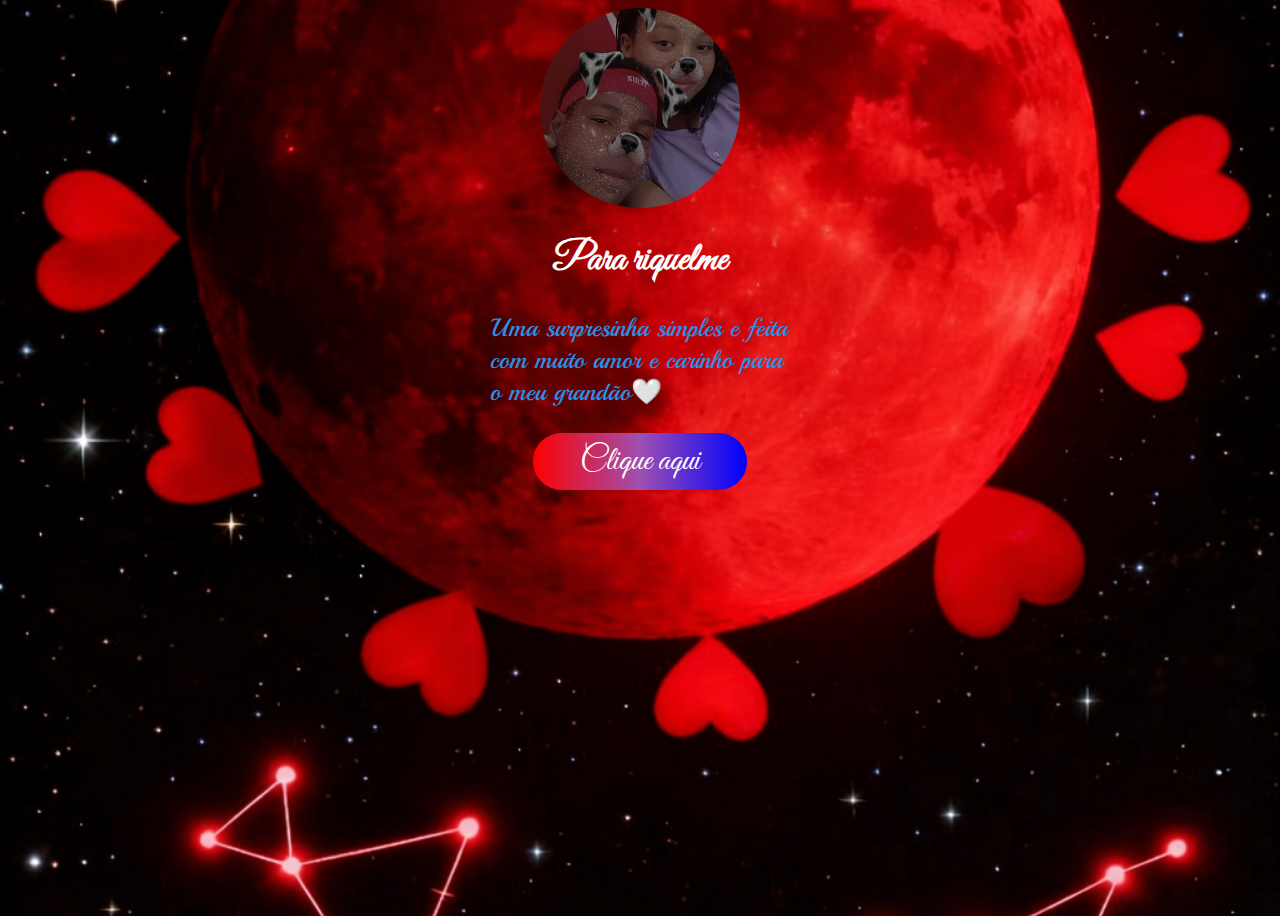
<file: index.html>
<!DOCTYPE html>
<html lang="en">
<head>
    <meta charset="UTF-8">
    <meta name="viewport" content="width=device-width, initial-scale=1.0">
    <title>1 mês</title>
    <style>
    @import url('https://fonts.googleapis.com/css2?family=Great+Vibes&family=Macondo&family=Playball&display=swap');

        @import url('https://fonts.googleapis.com/css2?family=Great+Vibes&family=Macondo&family=Playball&display=swap');

        :root {
            --fonte1: "Great Vibes", cursive;
            --fonte2: "Playball", cursive;
        }
         body {
            height: 100vh;
            background-color: rgb(0, 0, 0);
            background-image: url('imagens/fundo02.png');
            background-repeat: no-repeat;
            background-size: cover;
            background-position: center;
        }
         header {
            width: 300px;
            margin: auto;
        }
        header > h1 {
            text-align: center;
            color: white;
            font-family: var(--fonte1);
            font-size: 40px;
        }
        header > p {
            color: rgb(45, 143, 229);
            font-family: var(--fonte2);
            font-size: 25px;
        }
        .link {
            margin: auto;
            background-image: linear-gradient(to right, red,rgb(158, 79, 176),blue);
            width: 200px;
            padding: 7px;
            text-align: center;
            border-radius: 30px;
        }
         a {
            text-decoration: none;
            color: white;
            font-size: 34px;
            font-family: var(--fonte1);
        }
        .imagens {
            background-image: url('imagens/img01.jpg');
            background-size: cover;
            background-position: center;
            width: 200px;
            height: 200px;
            border-radius: 50%;
            margin: auto;
        }
 </style>
</head>
<body>
    <div class="imagens">
    </div>

    <header>
        <h1> Para riquelme</h1></header>
 <header>
   <p>Uma surpresinha simples e feita com muito amor e carinho para o meu grandão🤍 </p>
 </header>

  <div class="link">
        <a href="index02.html">Clique aqui</a></div>
 
</body>
</html>
</file>
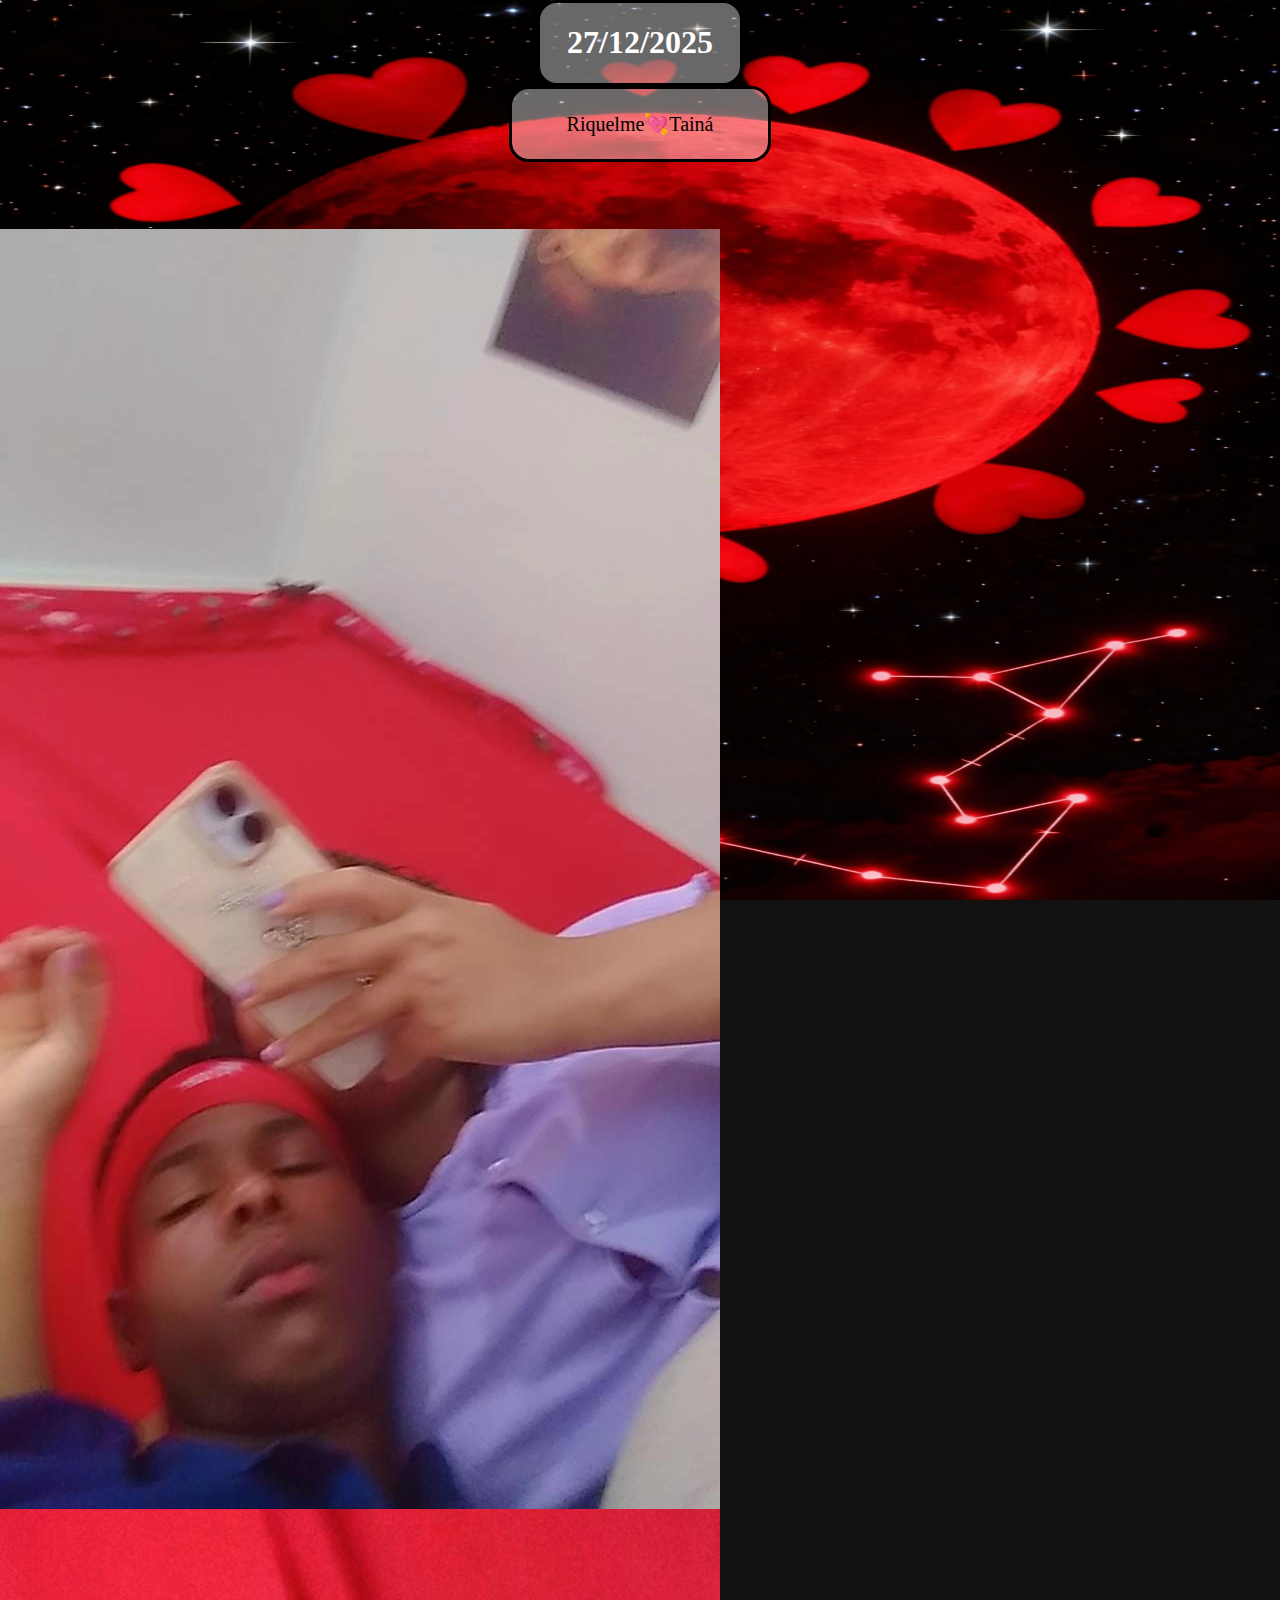
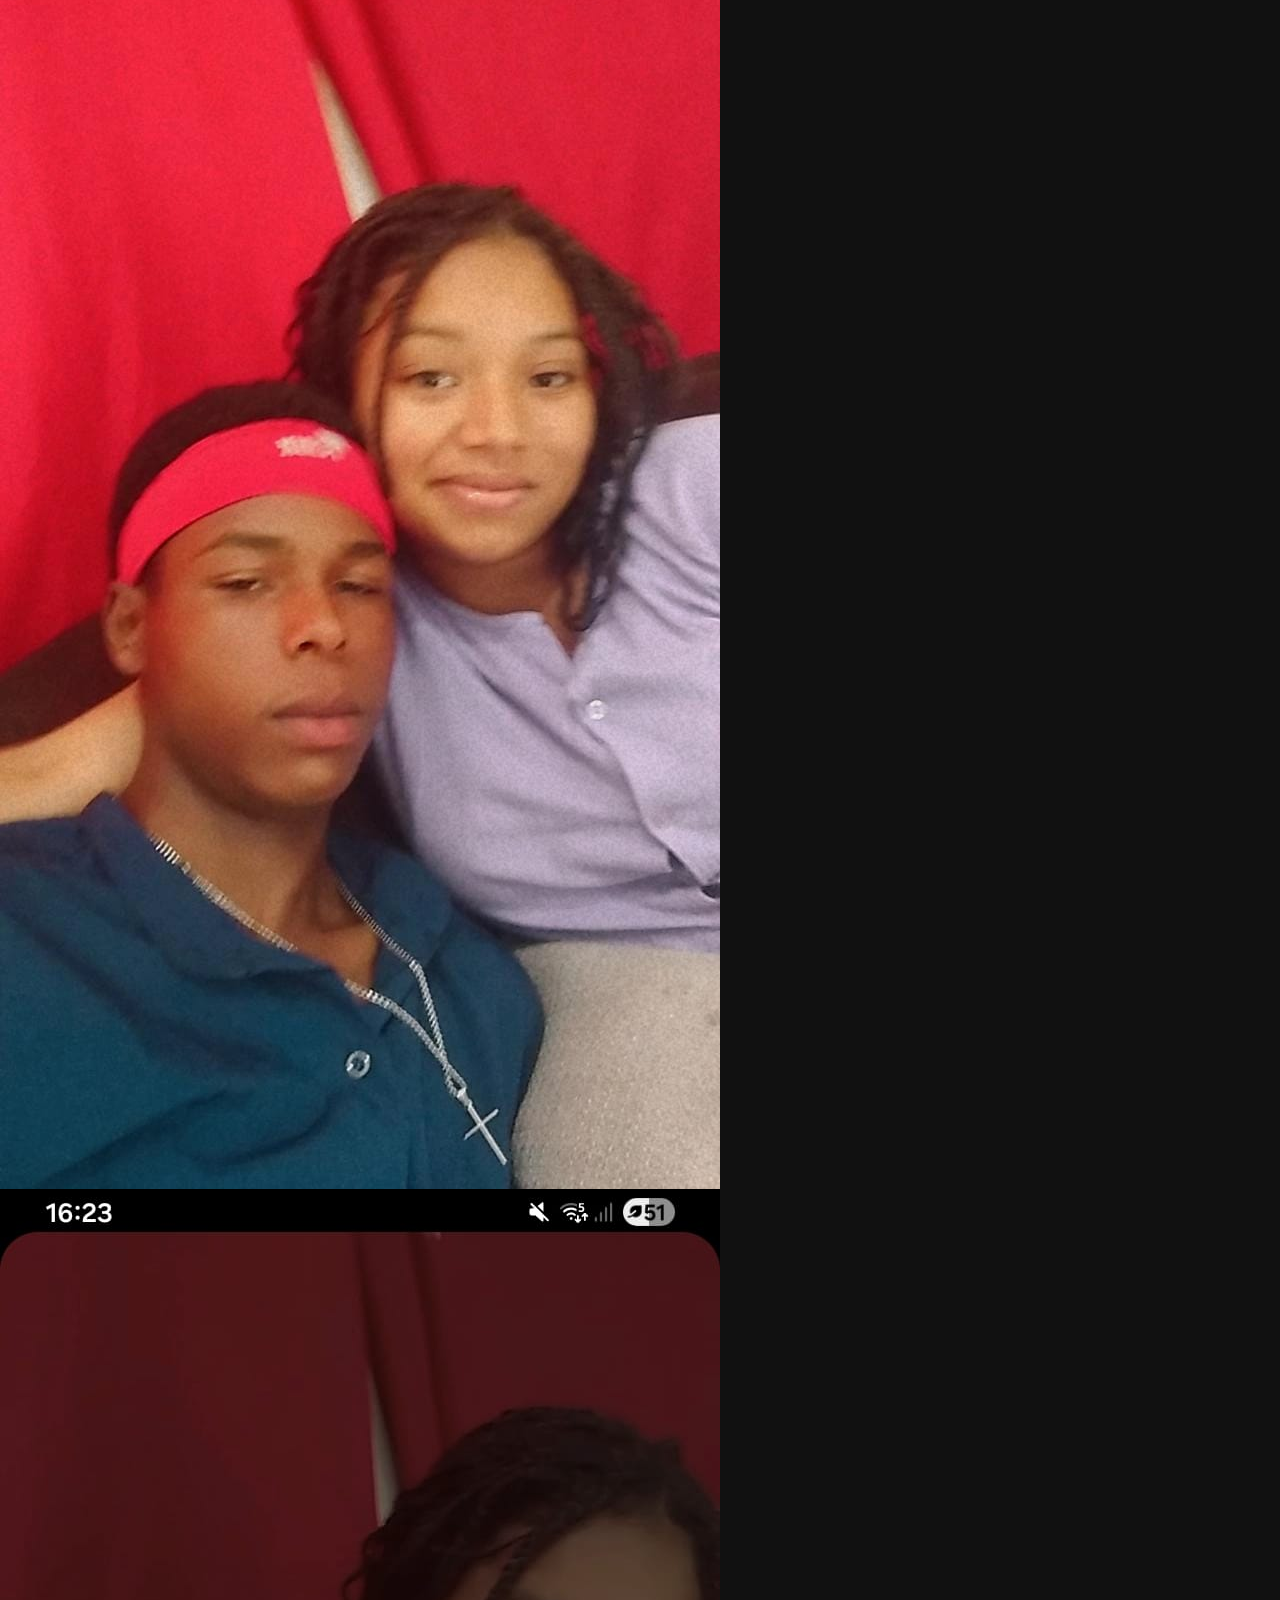
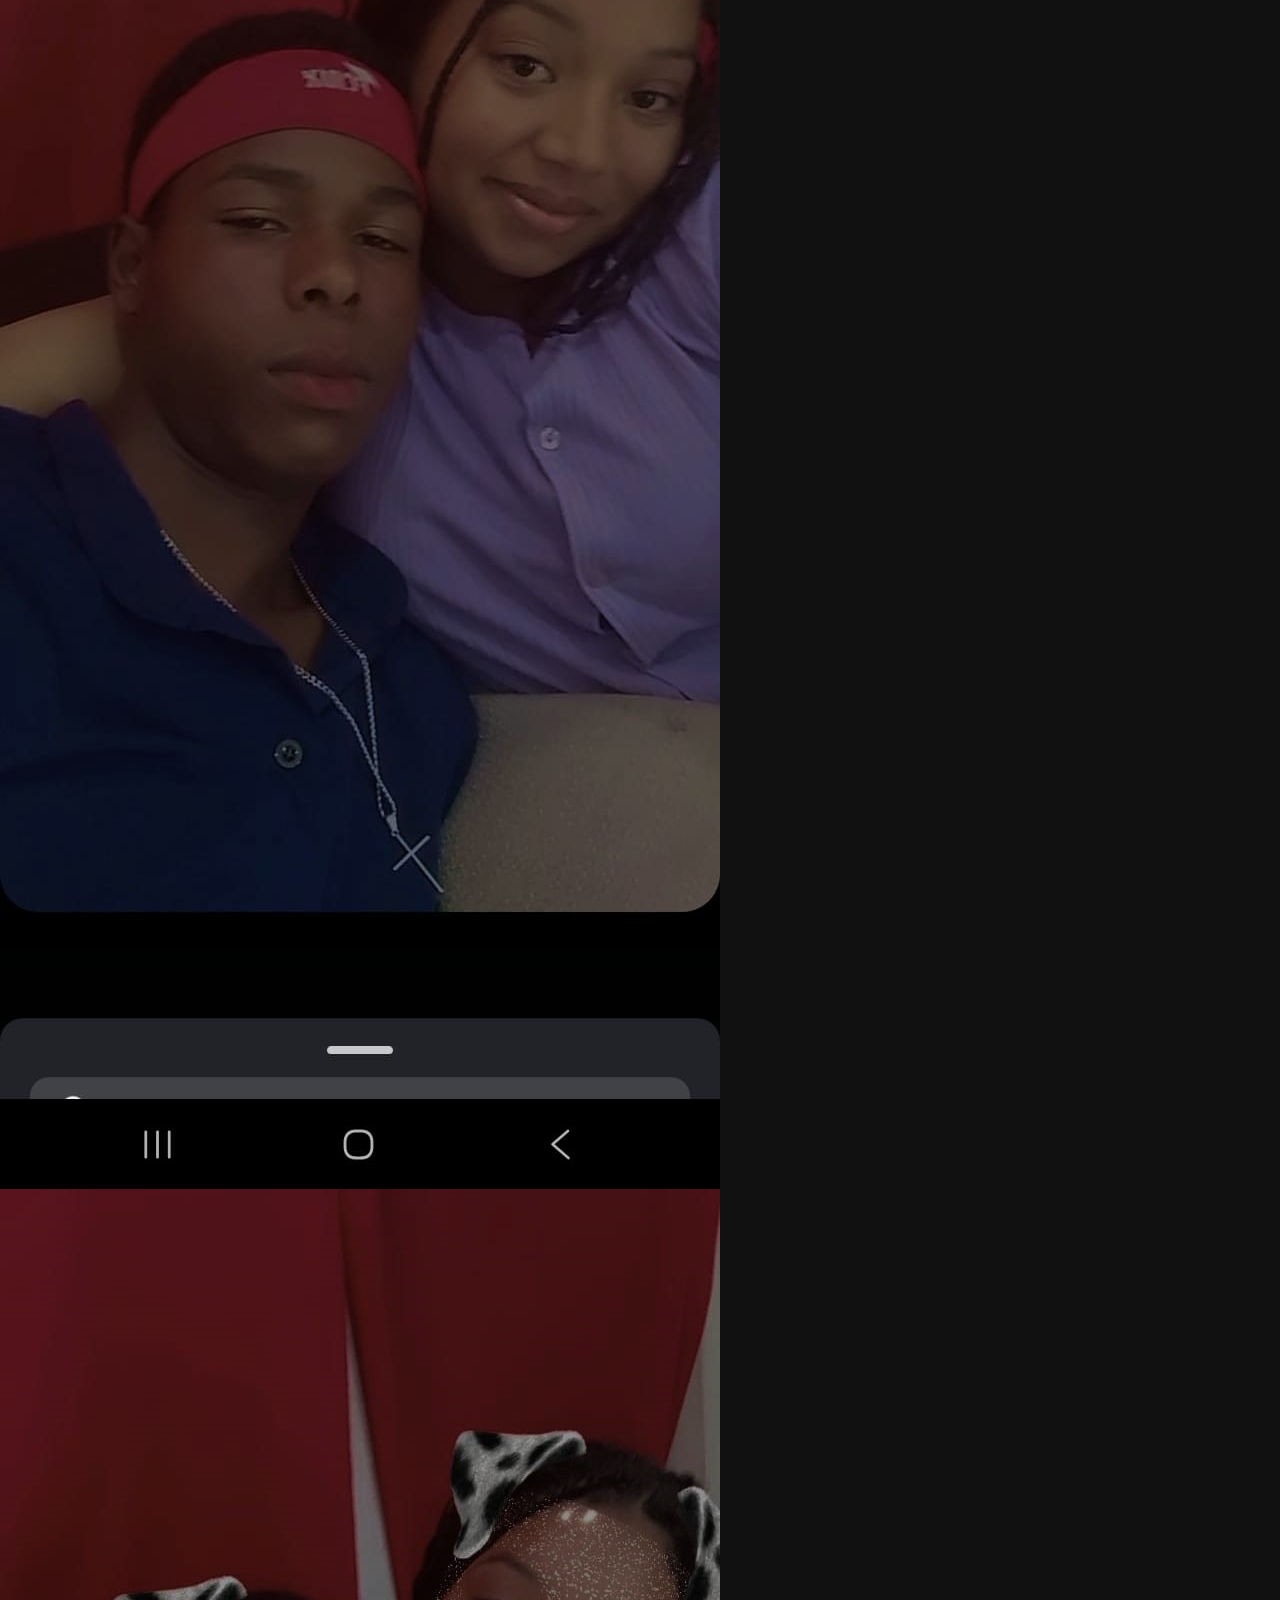
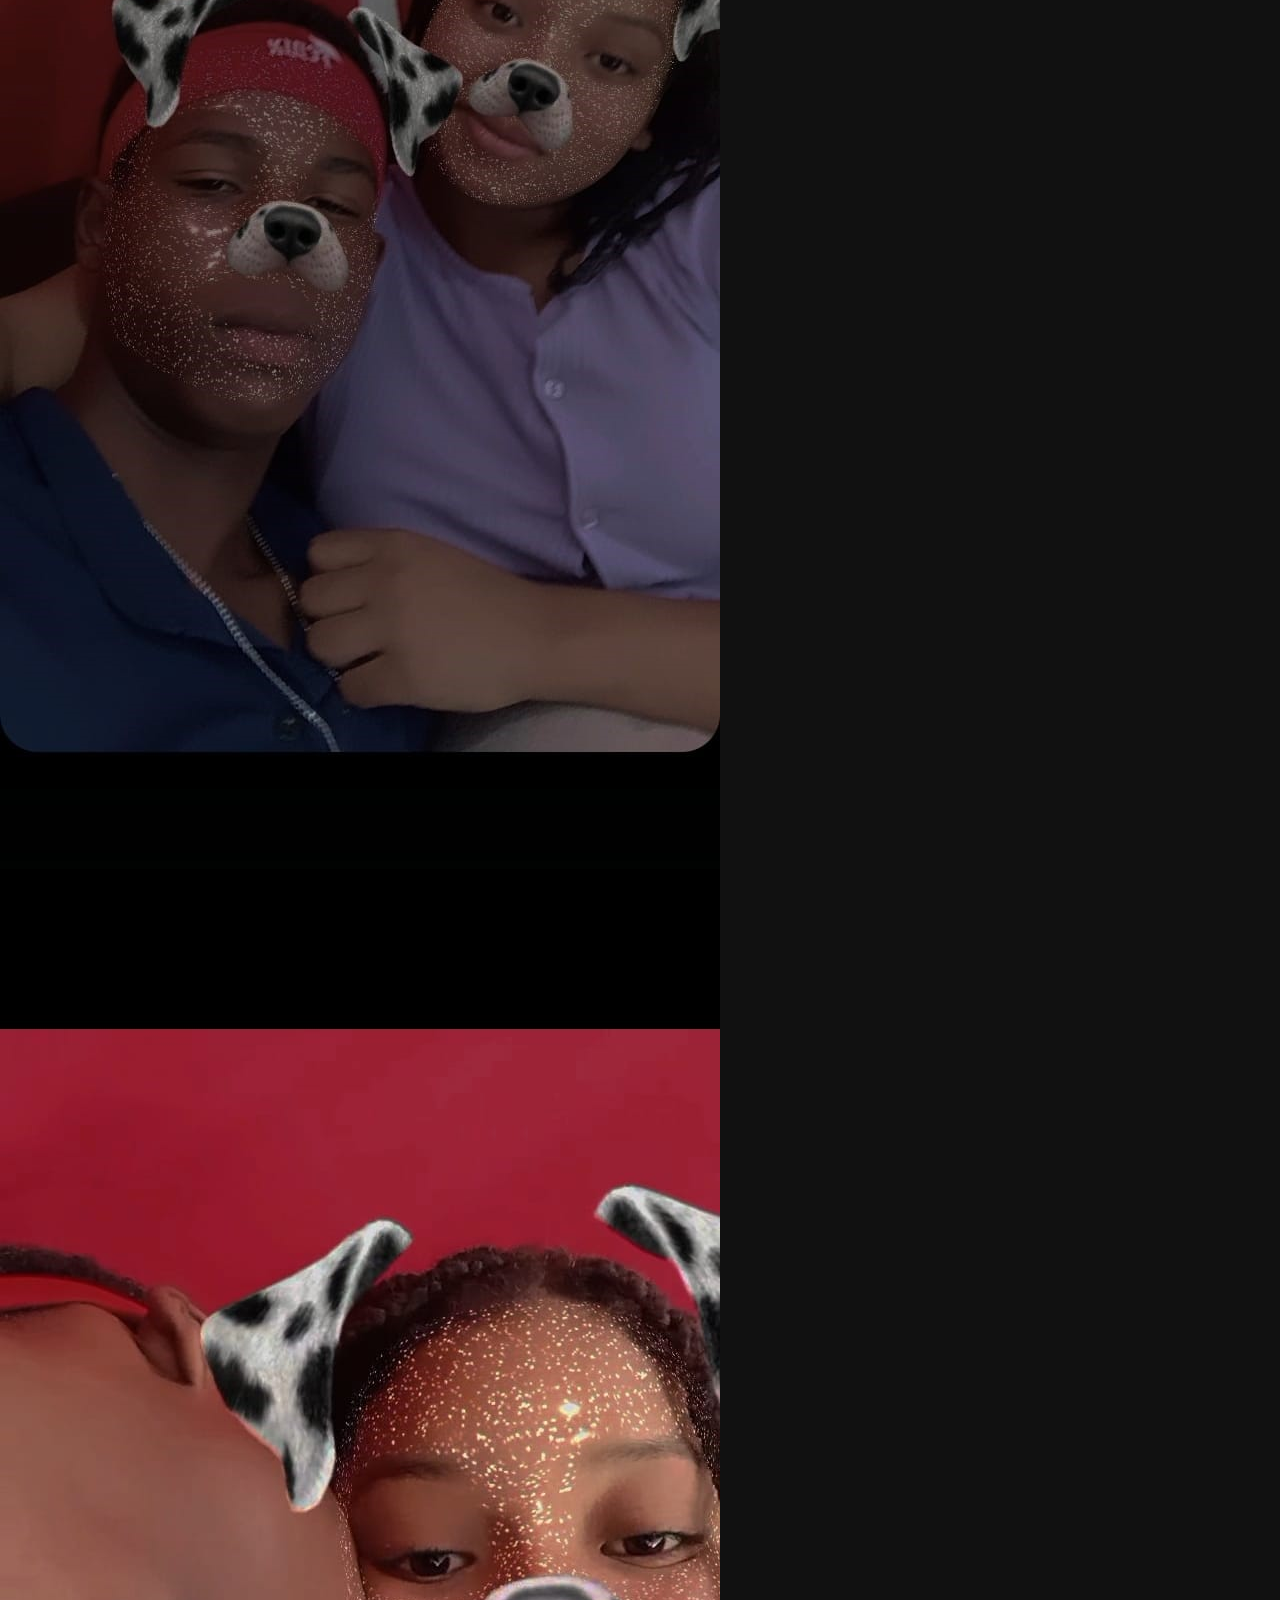
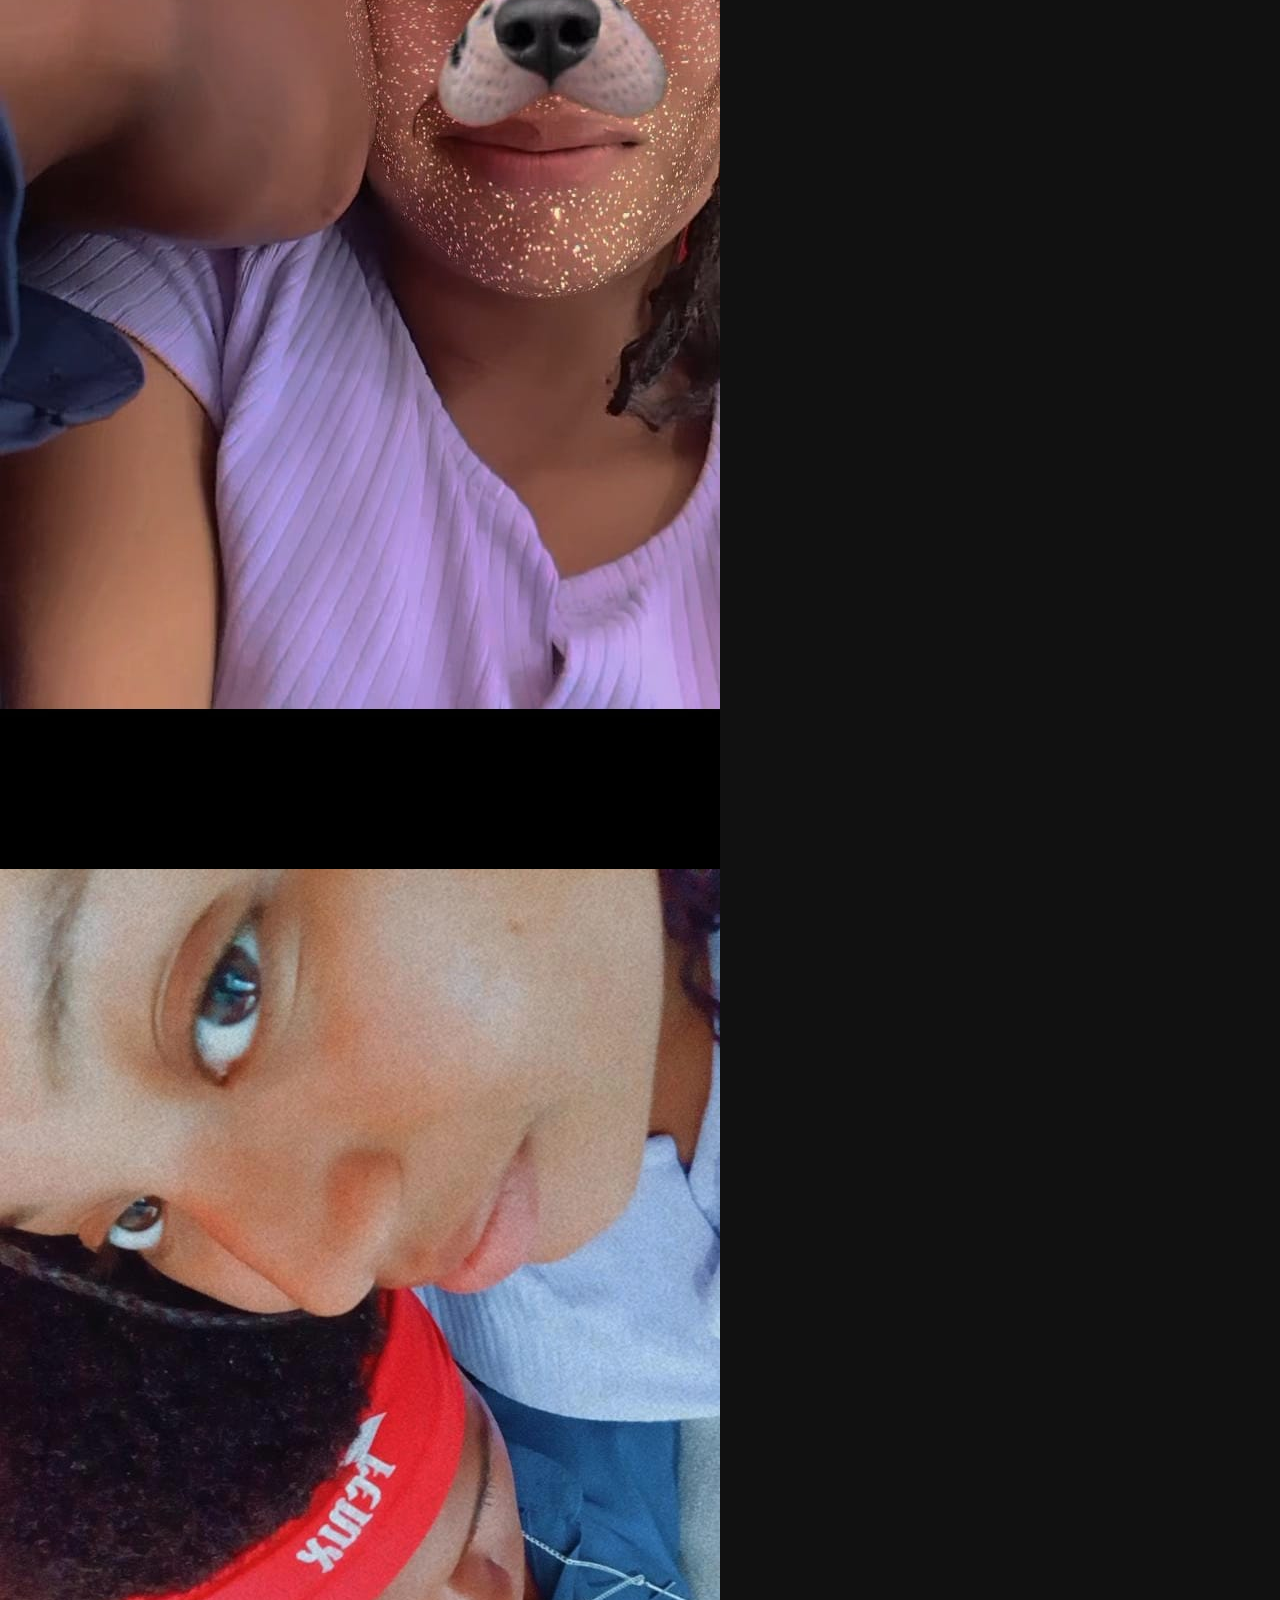
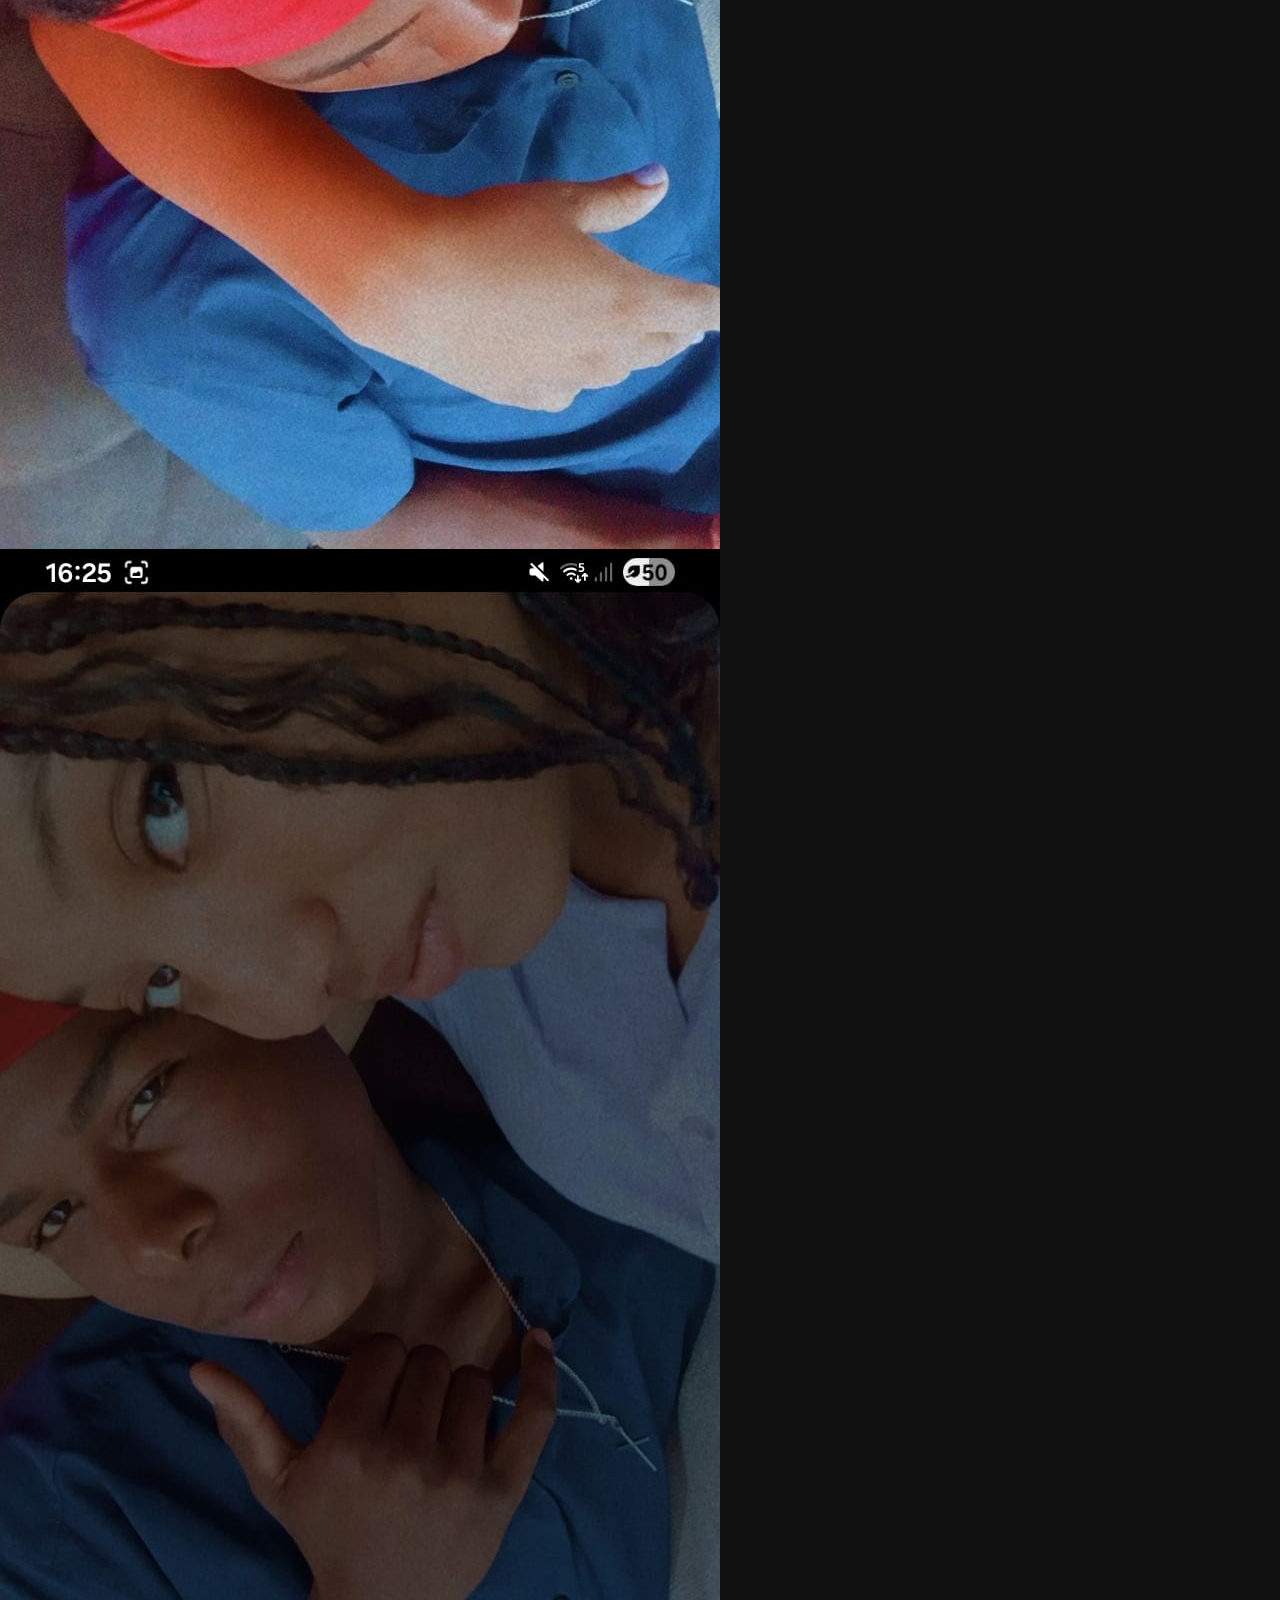
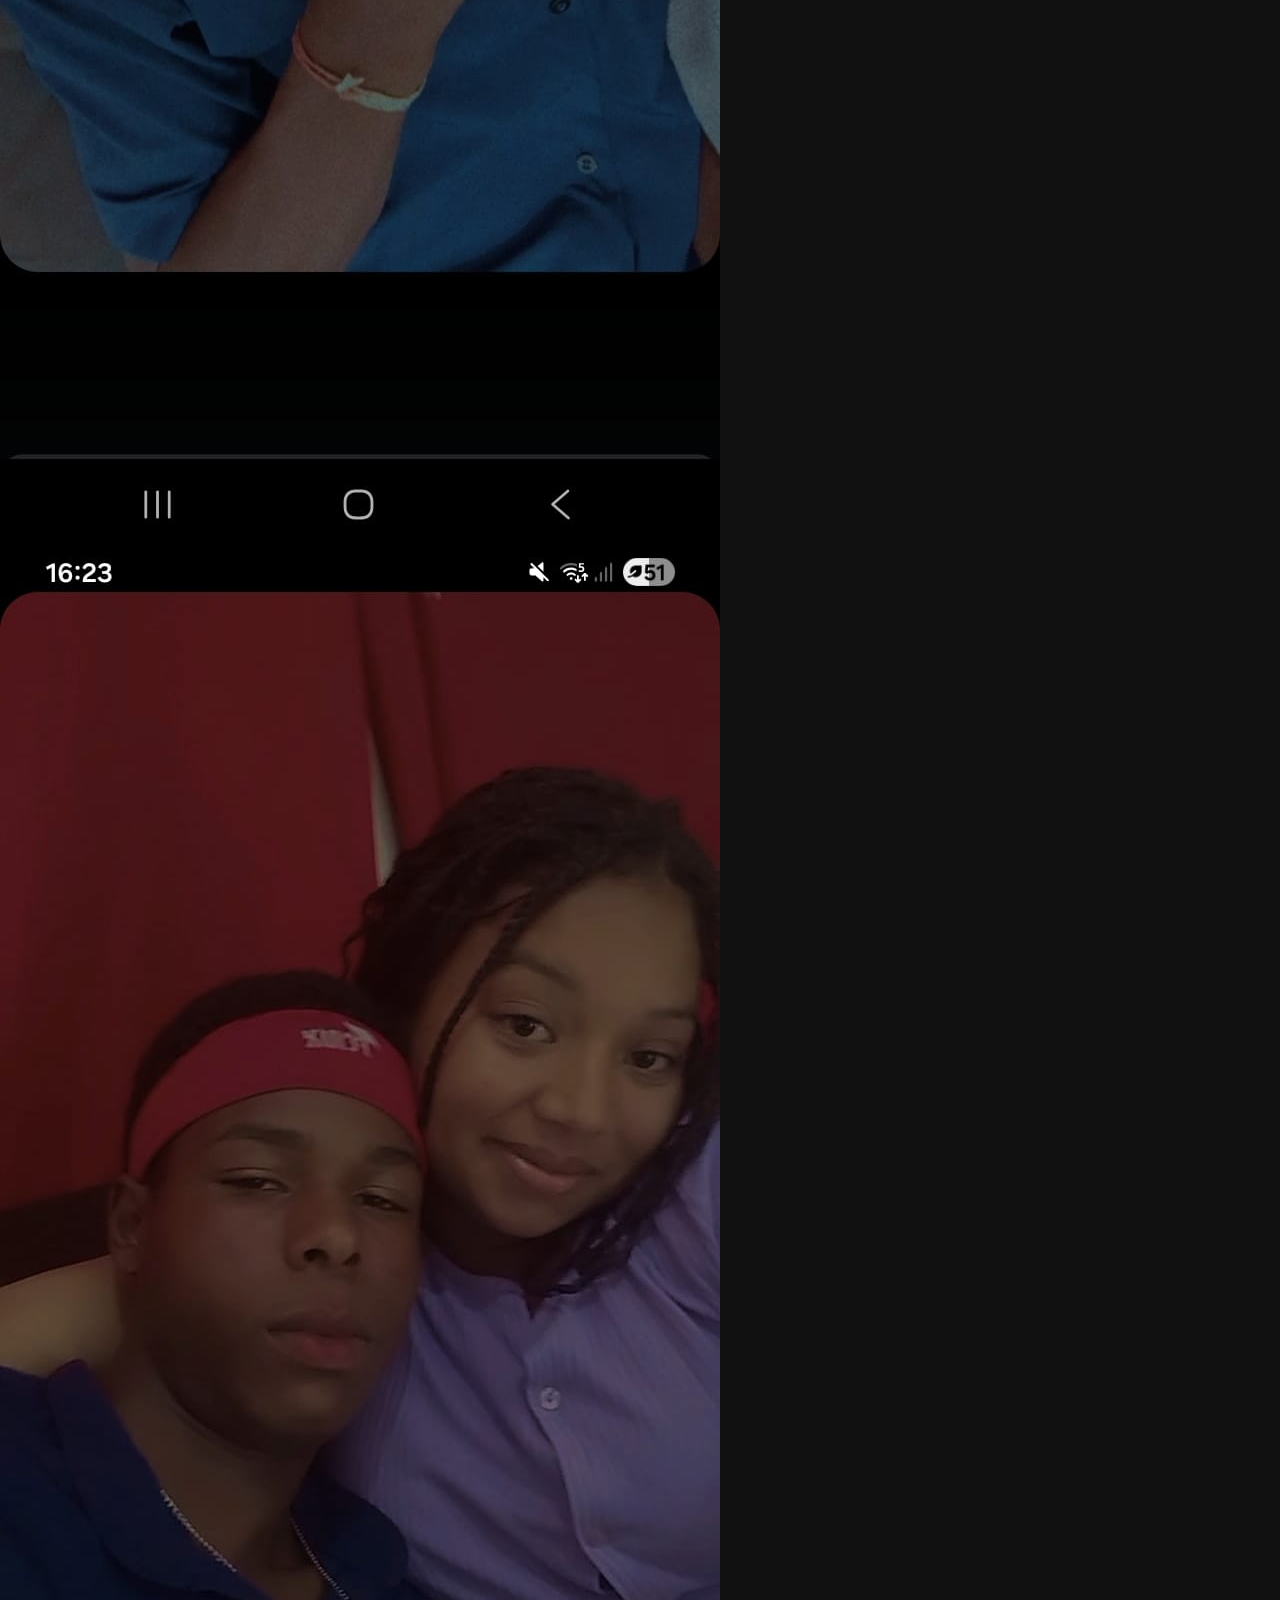
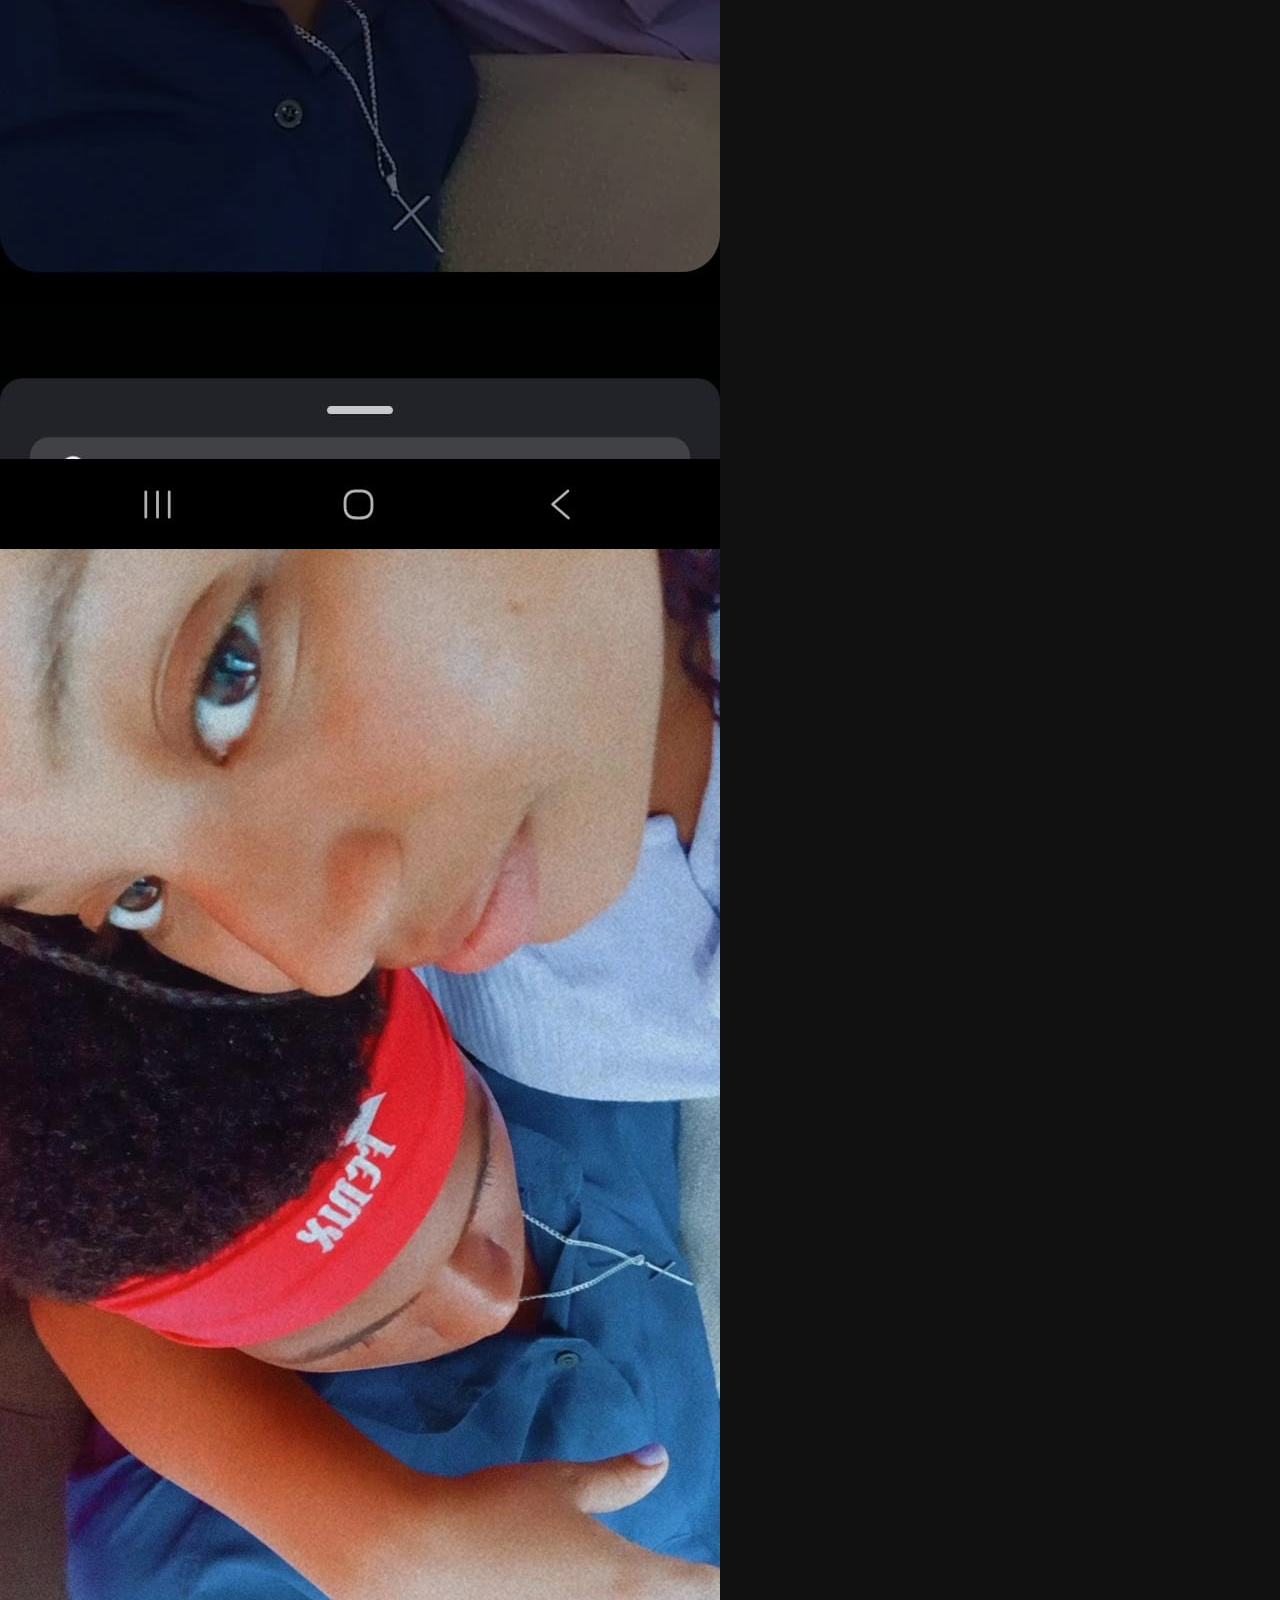
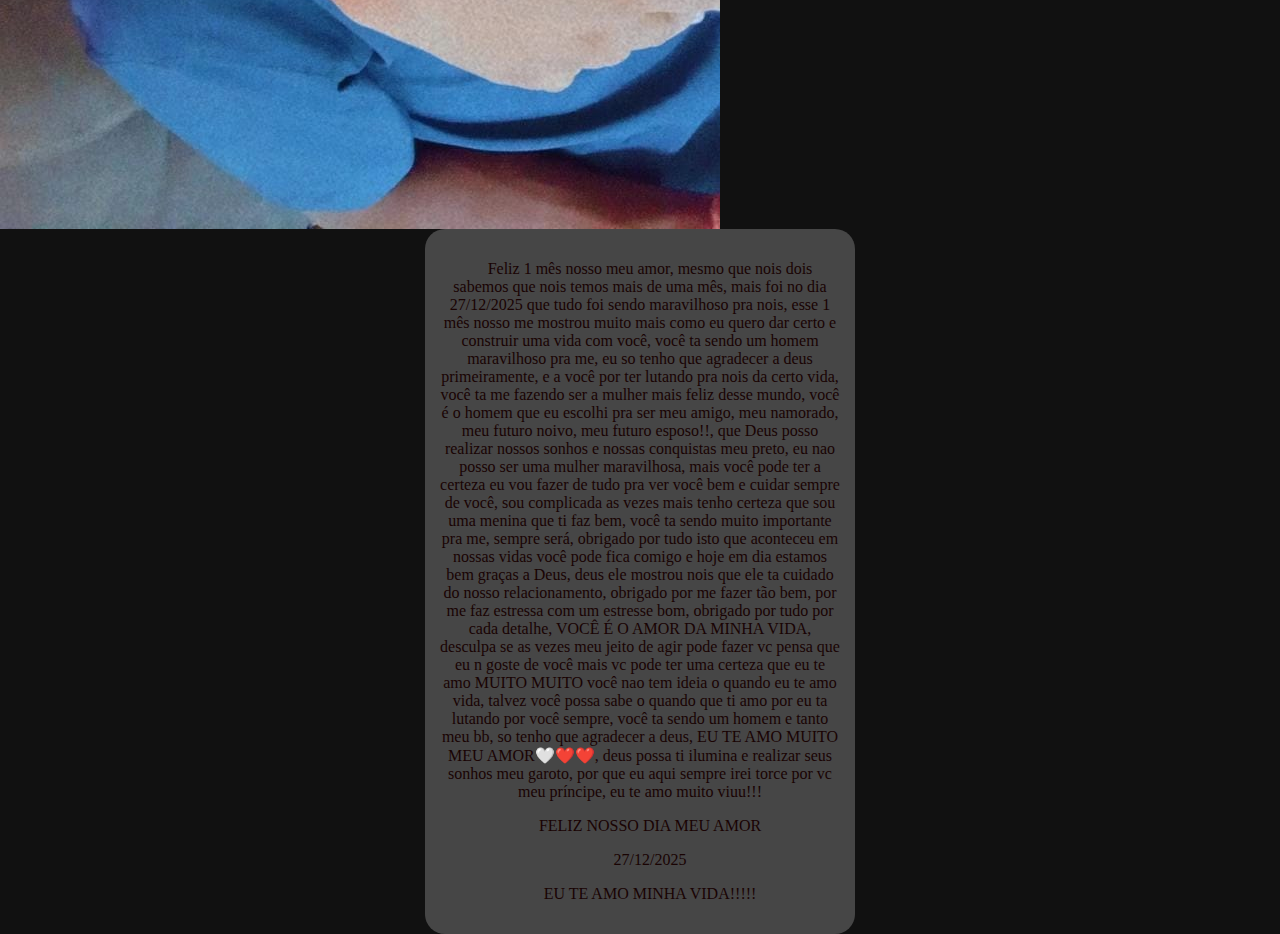
<file: index02.html>
<html lang="pt-BR">
<head>
<meta charset="UTF-8">
<title>Loop Infinito de Fotos</title>
 <link rel="stylesheet" href="r+t.css">

</head>
<body>
  
 <header>
    <h1>27/12/2025</h1>
 </header>
<div class="nome">
     <p>Riquelme💘Tainá</p>
</div>
 <div class="album">
    <h2>Fotos</h2>
    <div class="album-track">
        <img src="imagens/img02.jpg">
        <img src="imagens/img03.jpg">
        <img src="imagens/img04.jpg">
        <img src="imagens/img05.jpg">
        <img src="imagens/img06.jpg"> 
        
        
        <img src="imagens/img07.jpg">        
        <img src="imagens/img08.jpg">        
        <img src="imagens/img04.jpg">        
        <img src="imagens/img07.jpg">        

        
        
    </div>
</div>
</div>

<main>
  <p>Feliz 1 mês nosso meu amor, mesmo que nois dois sabemos que nois temos mais de uma mês, mais foi no dia 27/12/2025 que tudo foi sendo maravilhoso pra nois, esse 1 mês nosso me mostrou muito mais como eu quero dar certo e construir uma vida com você, você ta sendo um homem maravilhoso pra me, eu so tenho que agradecer a deus primeiramente, e a você por ter lutando pra nois da certo vida, você ta me fazendo ser a mulher mais feliz desse mundo, você é o homem que eu escolhi pra ser meu amigo, meu namorado, meu futuro noivo, meu futuro esposo!!, que Deus posso realizar nossos sonhos e nossas conquistas meu preto, eu nao posso ser uma mulher maravilhosa, mais você pode ter a certeza eu vou fazer de tudo pra ver você bem e cuidar sempre de você, sou complicada as vezes mais tenho certeza que sou uma menina que ti faz bem, você ta sendo muito importante pra me, sempre será, obrigado por tudo isto que aconteceu em nossas vidas você pode fica comigo e hoje em dia estamos bem graças a Deus, deus ele mostrou nois que ele ta cuidado do nosso relacionamento, obrigado por me fazer tão bem, por me faz estressa com um estresse bom, obrigado por tudo por cada detalhe, VOCÊ É O AMOR DA MINHA VIDA, desculpa se as vezes meu jeito de agir pode fazer vc pensa que eu n goste de você mais vc pode ter uma certeza que eu te amo MUITO MUITO você nao tem ideia o quando eu te amo vida, talvez você possa sabe o quando que ti amo por eu ta lutando por você sempre, você ta sendo um homem e tanto meu bb, so tenho que agradecer a deus, EU TE AMO MUITO MEU AMOR🤍❤️❤️, deus possa ti ilumina e realizar seus sonhos meu garoto, por que eu aqui sempre irei torce por vc meu príncipe, eu te amo muito viuu!!! </p>

<p>FELIZ NOSSO DIA MEU AMOR</p>

<p>27/12/2025</p> 

<p>EU TE AMO MINHA VIDA!!!!!</p>
</main>
 <div class="imgcircle">

</div>
</body>
</html>
</file>
<file: r+t.css>
@charset "UTF-8";

 * {
        padding: opx;
        margin: opx;
    }
  body {
    height: 100vh;
    background: #111;
    background-image: url('imagens/fundo02.png');
    background-size:  100% 100%;
    background-repeat: no-repeat;
    margin: 0px;
  }
  
header {
    width: 200px;
    margin: auto;
    color: white;
    border: 3px solid black;
    text-align: center;
    background-color: rgba(255, 255, 255, 0.407);
    border-radius: 20px;
}
.nome {
    padding: 3px;
    margin: auto;
    width: 250px;
    border: 3px solid black;
    text-align: center;
     background-color: rgba(255, 255, 255, 0.407);
     border-radius: 20px;
     font-size: 20px;
}
  .carousel {
    margin: auto;
    width: 400px;
    height: 200px;
    overflow: hidden;
    border-radius: 12px;
    border: 5px solid black;
  }

  .carousel-track {
    display: flex;
    width: calc(300px * 6);
    animation: scroll 15s linear infinite;
  }

  .carousel-track img {
    width: 300px;
    height: 200px;
    object-fit: cover;
  }

  @keyframes scroll {
    0% {
      transform: translateX(0);
    }
    100% {
      transform: translateX(-900px);
    }
  }
  main {
    margin: auto;
    width: 400px;
    background-color: rgba(255, 255, 255, 0.225);
    border-radius: 20px;
    padding: 15px;
  }
  main > p{
    color: rgb(25, 3, 3);
    text-indent: 20px;
    text-align: center;
  }
</file>
